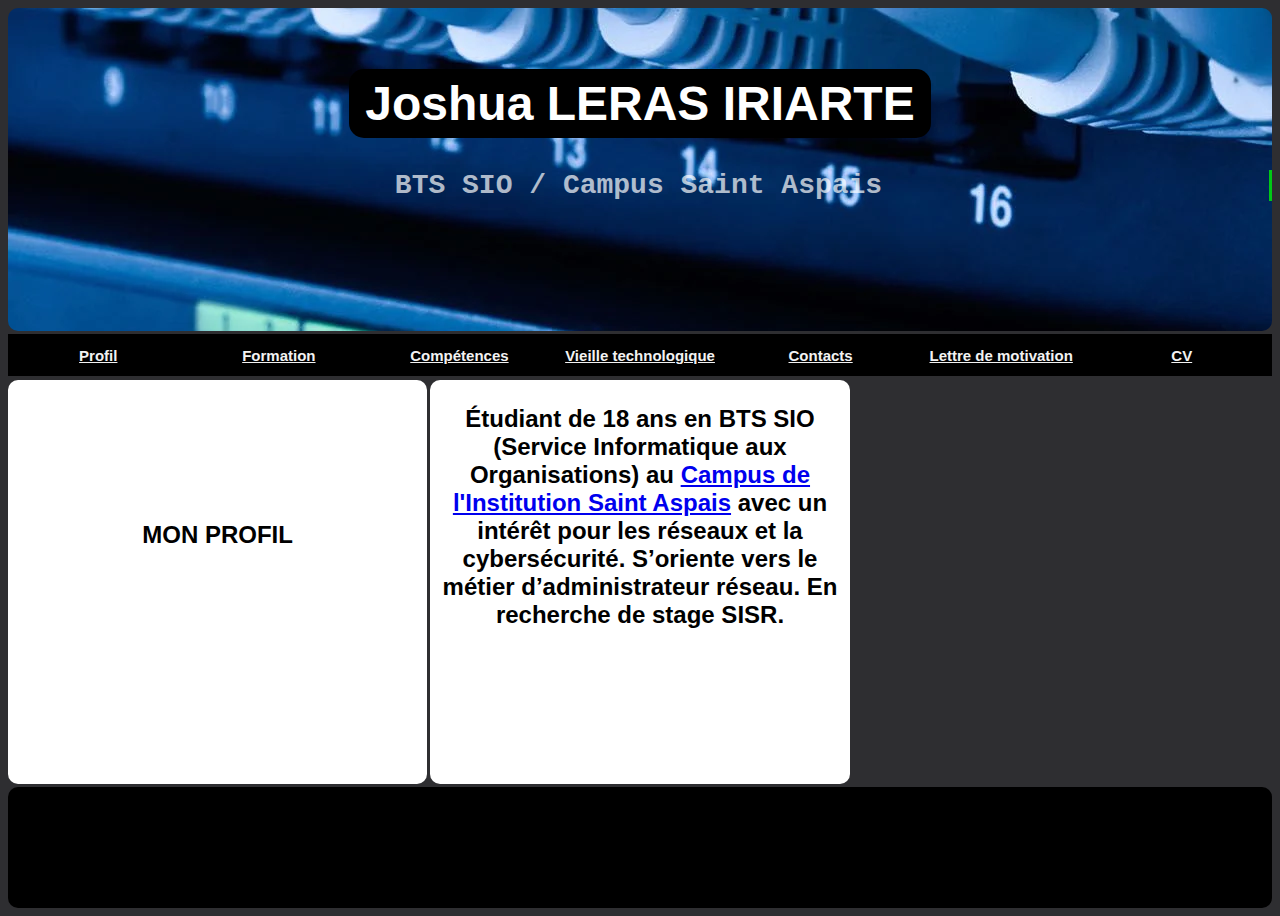
<file: index.html>
<!DOCTYPE html>
<html>
    <head>
        <meta charset="UTF-8">
        <meta name="viewport" content="width=device-width, initial-scale=1.0">
        <title>portfolio</title> 
        <link href="style.css" rel="stylesheet">
    </head>
    <body>
      <div class="container">
      <header>
          <h1>
              <div class="goo">
                  Joshua LERAS IRIARTE
              </div>
          </h1>
          <div style="text-align: center;">
          <div class="linux"><p style="text-align: center;"> BTS SIO / Campus Saint Aspais</p> </div>
          </div>
      </header>

      <div id="searchbar">
        <a href="index.html"> Profil </a>
        <a href="formation.html"> Formation </a>
        <a href="competences.html"> Compétences </a>
        <a href="vieille.html"> Vieille technologique </a>
        <a href="contacts.html"> Contacts </a>
        <a href="CV_Joshua_LerasIRiarte.pdf" target="_blank">Lettre de motivation</a>
        <a href="CV_Joshua_LerasIRiarte.pdf" target="_blank"> CV </a>
    </div>

        <div id="content1">
          <h1 class="middle">MON PROFIL</h1>
        </div>
        <div id="content2">
            <p class="content_text">  
              Étudiant de 18 ans en BTS SIO (Service
              Informatique aux Organisations) au <a href="https://institutionsaintaspais.fr/" target="_blank">Campus de l'Institution Saint Aspais</a>
              avec un intérêt pour les réseaux et la cybersécurité.  S’oriente
              vers le métier d’administrateur réseau. En
              recherche de stage SISR. 
            </p>
        </div>
        
        <footer>
        </footer>
      </div>  
    </body>
  </html>
</file>
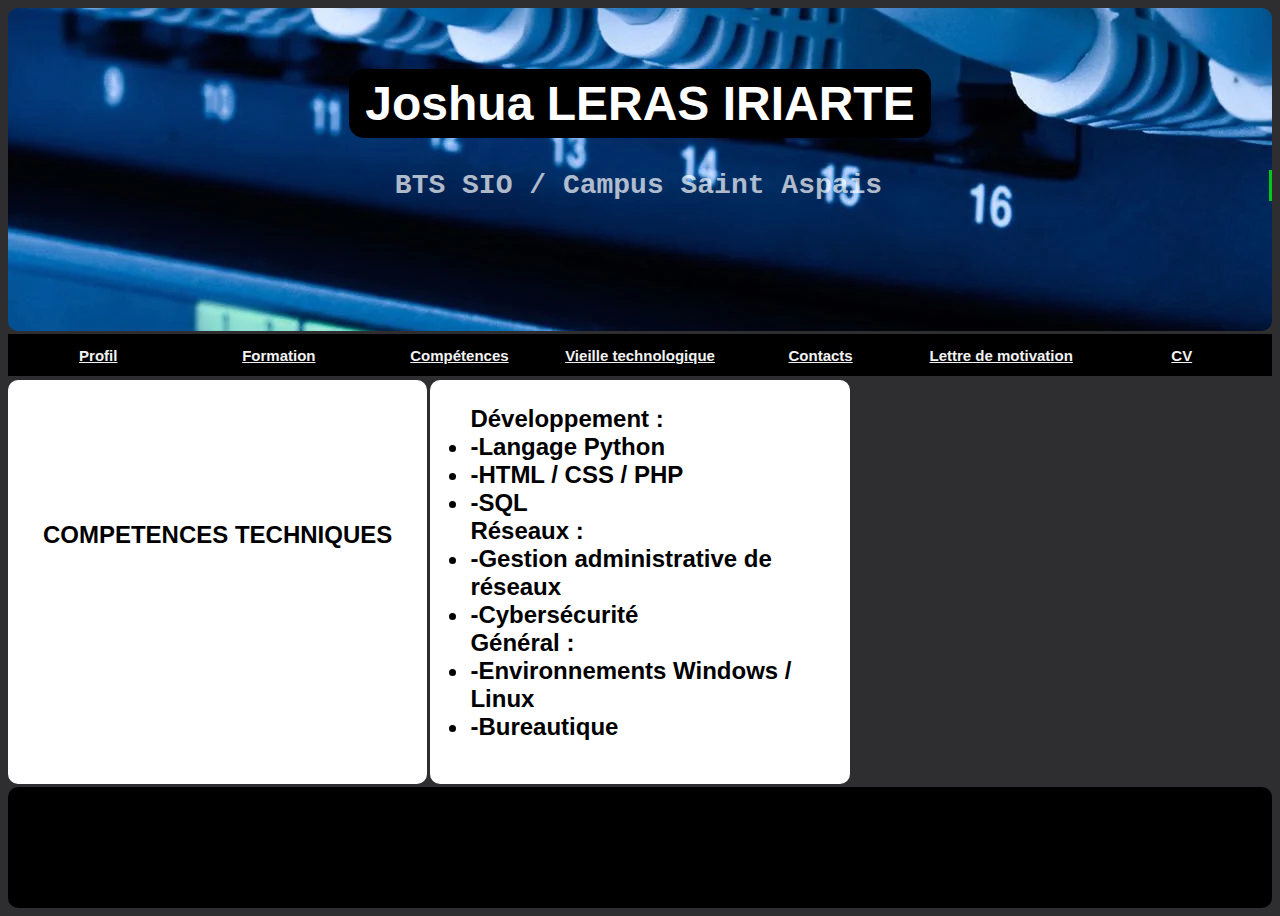
<file: competences.html>
<!DOCTYPE html>
<html>
    <head>
        <meta charset="UTF-8">
        <meta name="viewport" content="width=device-width, initial-scale=1.0">
        <title>portfolio</title> 
        <link href="style.css" rel="stylesheet">
    </head>
    <body>
      <div class="container">
      <header>
          <h1>
              <div class="goo">
                  Joshua LERAS IRIARTE
              </div>
          </h1>
          <div style="text-align: center;">
          <div class="linux"><p style="text-align: center;"> BTS SIO / Campus Saint Aspais</p> </div>
          </div>
      </header>

      <div id="searchbar">
        <a href="index.html"> Profil </a>
        <a href="formation.html"> Formation </a>
        <a href="competences.html"> Compétences </a>
        <a href="vieille.html"> Vieille technologique </a>
        <a href="contacts.html"> Contacts </a>
        <a href="CV_Joshua_LerasIRiarte.pdf" target="_blank">Lettre de motivation</a>
        <a href="CV_Joshua_LerasIRiarte.pdf" target="_blank"> CV </a>
    </div>

        <div id="content1">
          <h1 class="middle">COMPETENCES TECHNIQUES</h1>
        </div>
        <div id="content2">
            <ul class="list">  
                Développement :
                <li>-Langage Python</li>
                <li>-HTML / CSS  / PHP</li>
                <li>-SQL</li>
                Réseaux :
                <li>-Gestion administrative de réseaux</li>
                <li>-Cybersécurité</li>
                Général :
                <li>-Environnements Windows /  Linux</li>
                <li>-Bureautique</li>
            </ul>
        </div>
        
        <footer>
        </footer>
      </div>  
    </body>
  </html>
</file>
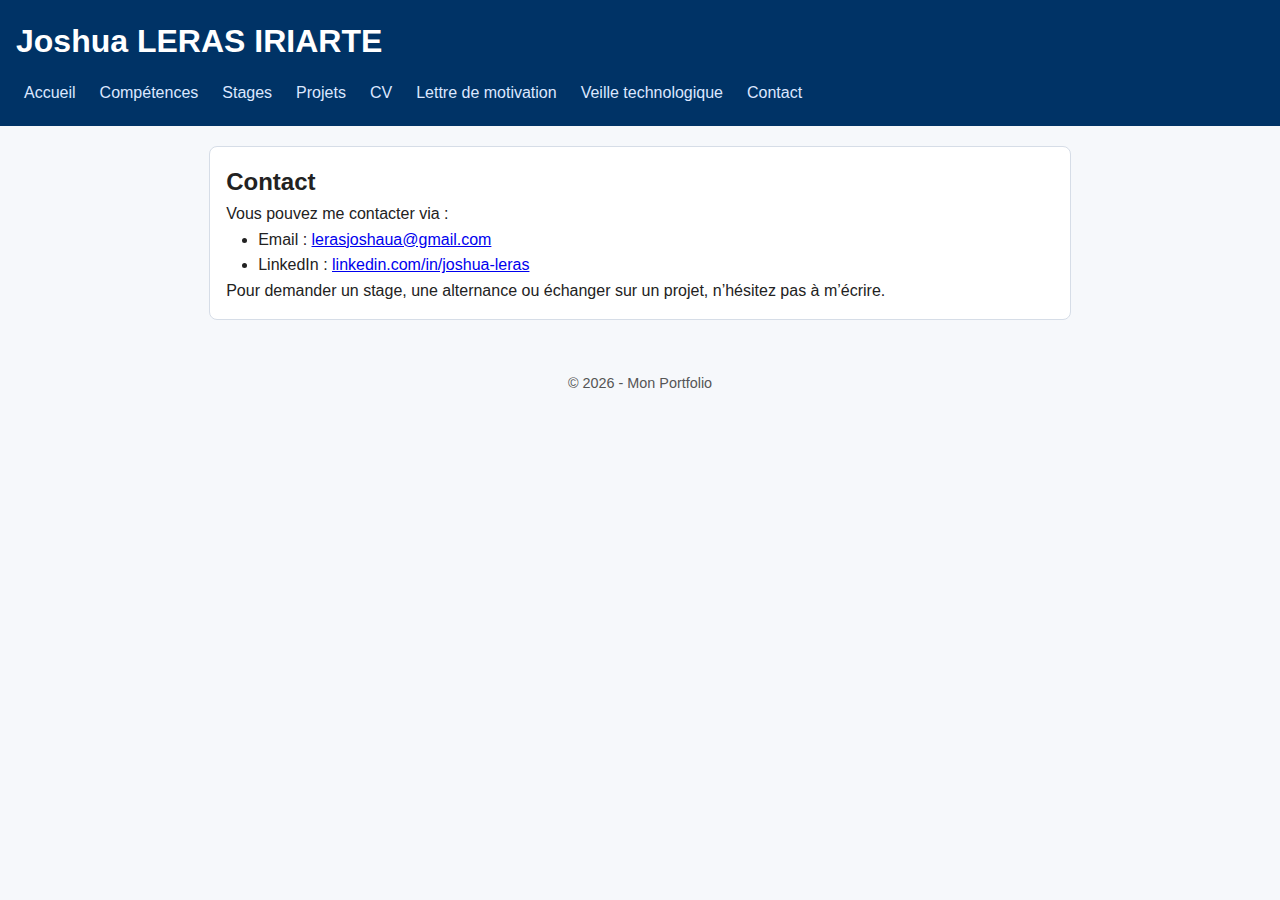
<file: contact.html>
<!DOCTYPE html>
<html lang="fr">
<head>
  <meta charset="UTF-8" />
  <meta name="viewport" content="width=device-width, initial-scale=1.0" />
  <title>Portfolio - Contact</title>
  <link rel="stylesheet" href="styles.css" />
</head>
<body>
  <header>
    <h1>Joshua LERAS IRIARTE</h1>
    <nav>
      <a href="index.html">Accueil</a>
      <a href="competences.html">Compétences</a>
      <a href="stages.html">Stages</a>
      <a href="projets.html">Projets</a>
      <a href="cv.html">CV</a>
      <a href="lettre-motivation.html">Lettre de motivation</a>
      <a href="veille-technologique.html">Veille technologique</a>
      <a href="contact.html">Contact</a>
    </nav>
  </header>

  <main>
    <section>
      <h2>Contact</h2>
      <p>Vous pouvez me contacter via :</p>
      <ul>
        <li>Email : <a href="mailto:lerasjoshua@gmail.com">lerasjoshaua@gmail.com</a></li>
        <li>LinkedIn : <a href="https://www.linkedin.com/in/joshua-leras" target="_blank" rel="noopener">linkedin.com/in/joshua-leras</a></li>
      </ul>
      <p>Pour demander un stage, une alternance ou échanger sur un projet, n’hésitez pas à m’écrire.</p>
    </section>
  </main>

  <footer>
    <p>&copy; 2026 - Mon Portfolio</p>
  </footer>
</body>
</html>
</file>
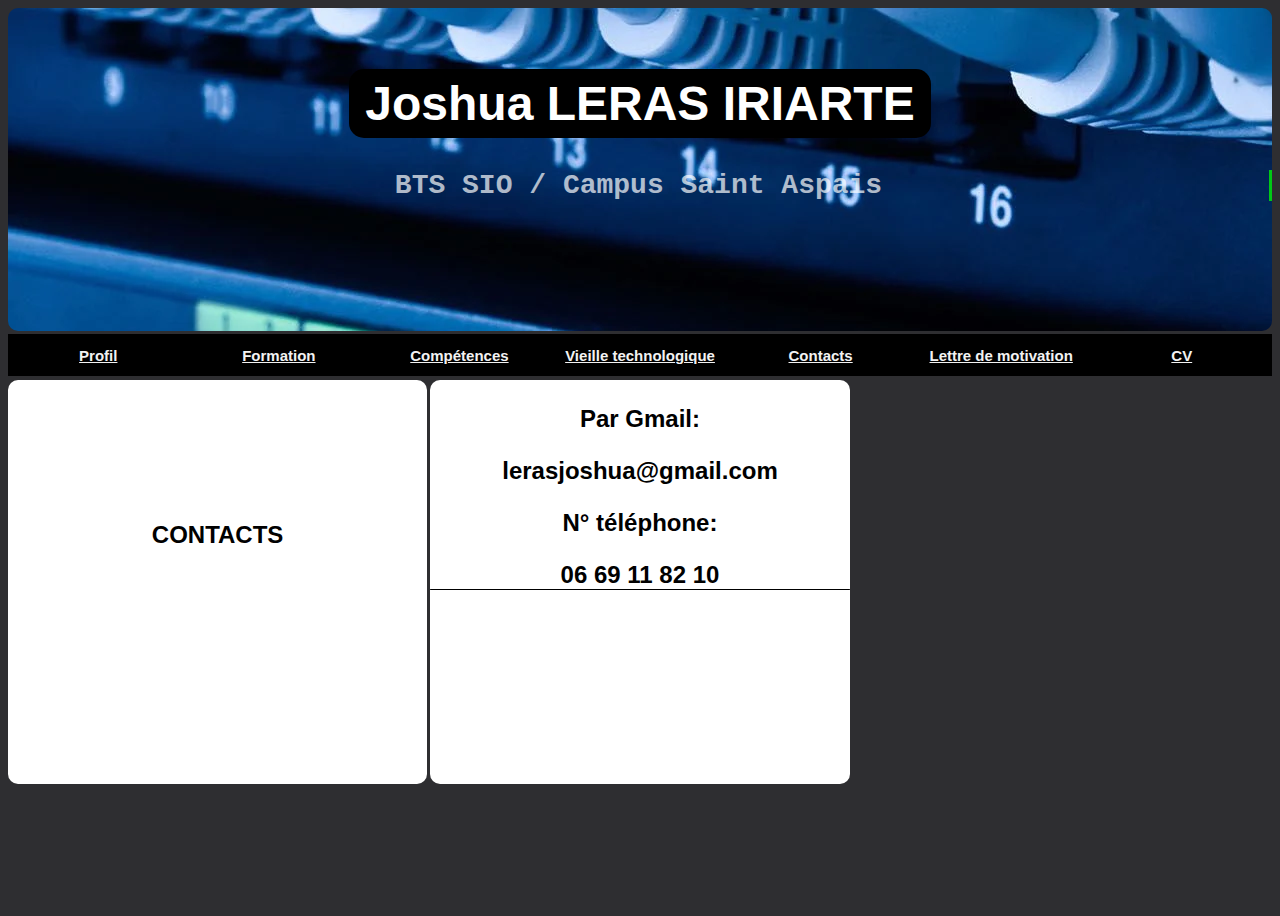
<file: contacts.html>
<!DOCTYPE html>
<html>
    <head>
        <meta charset="UTF-8">
        <meta name="viewport" content="width=device-width, initial-scale=1.0">
        <title>portfolio</title> 
        <link href="style.css" rel="stylesheet">
    </head>
    <body>
      <div class="container">
      <header>
          <h1>
              <div class="goo">
                  Joshua LERAS IRIARTE
              </div>
          </h1>
          <div style="text-align: center;">
          <div class="linux"><p style="text-align: center;"> BTS SIO / Campus Saint Aspais</p> </div>
          </div>
      </header>

      <div id="searchbar">
        <a href="index.html"> Profil </a>
        <a href="formation.html"> Formation </a>
        <a href="competences.html"> Compétences </a>
        <a href="vieille.html"> Vieille technologique </a>
        <a href="contacts.html"> Contacts </a>
        <a href="CV_Joshua_LerasIRiarte.pdf" target="_blank">Lettre de motivation</a>
        <a href="CV_Joshua_LerasIRiarte.pdf" target="_blank"> CV </a>
    </div>

        <div id="content1">
          <h1 class="middle">CONTACTS</h1>
        </div>
        <div id="content2">
            <div class="content_text">  
                <p>Par Gmail:</p>
                lerasjoshua@gmail.com
                <p>N° téléphone:</p>
                06 69 11 82 10
        </div>
        
        <footer>
        </footer>
      </div>  
    </body>
  </html>
</file>
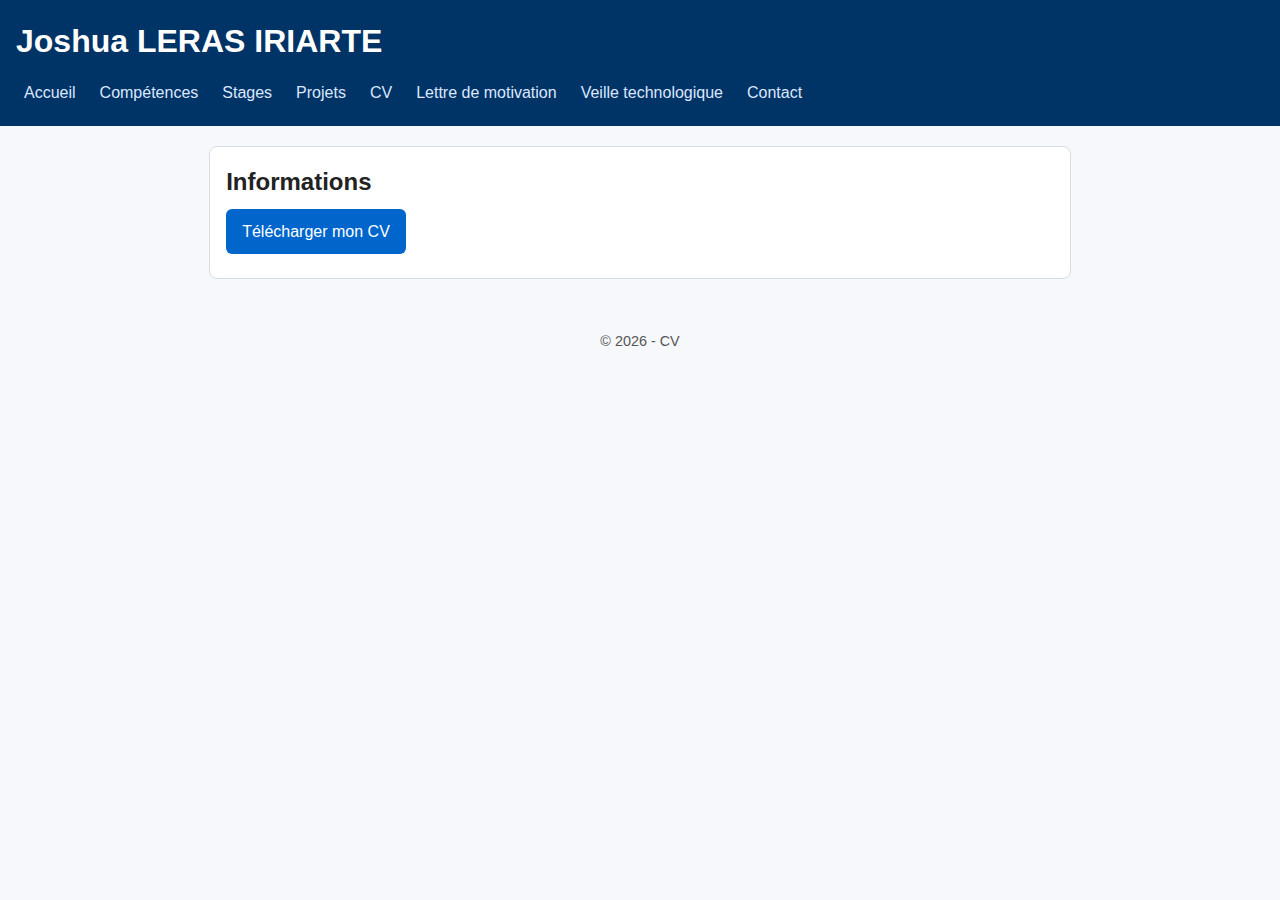
<file: cv.html>
<!DOCTYPE html>
<html lang="fr">
<head>
  <meta charset="UTF-8" />
  <meta name="viewport" content="width=device-width, initial-scale=1.0" />
  <title>Portfolio - CV</title>
  <link rel="stylesheet" href="styles.css" />
</head>
<body>
  <header>
    <h1>Joshua LERAS IRIARTE</h1>
    <nav>
      <a href="index.html">Accueil</a>
      <a href="competences.html">Compétences</a>
      <a href="stages.html">Stages</a>
      <a href="projets.html">Projets</a>
      <a href="cv.html">CV</a>
      <a href="lettre-motivation.html">Lettre de motivation</a>
      <a href="veille-technologique.html">Veille technologique</a>      
      <a href="contact.html">Contact</a>
    </nav>
  </header>

  <main>
    <section>
      <h2>Informations</h2>
      <p><a class="btn" href="cv_Joshua_LERAS_IRIARTE.pdf" download>Télécharger mon CV</a></p>
    </section>
  </main>

  <footer>
    <p>&copy; 2026 - CV</p>
  </footer>
</body>
</html>
</file>
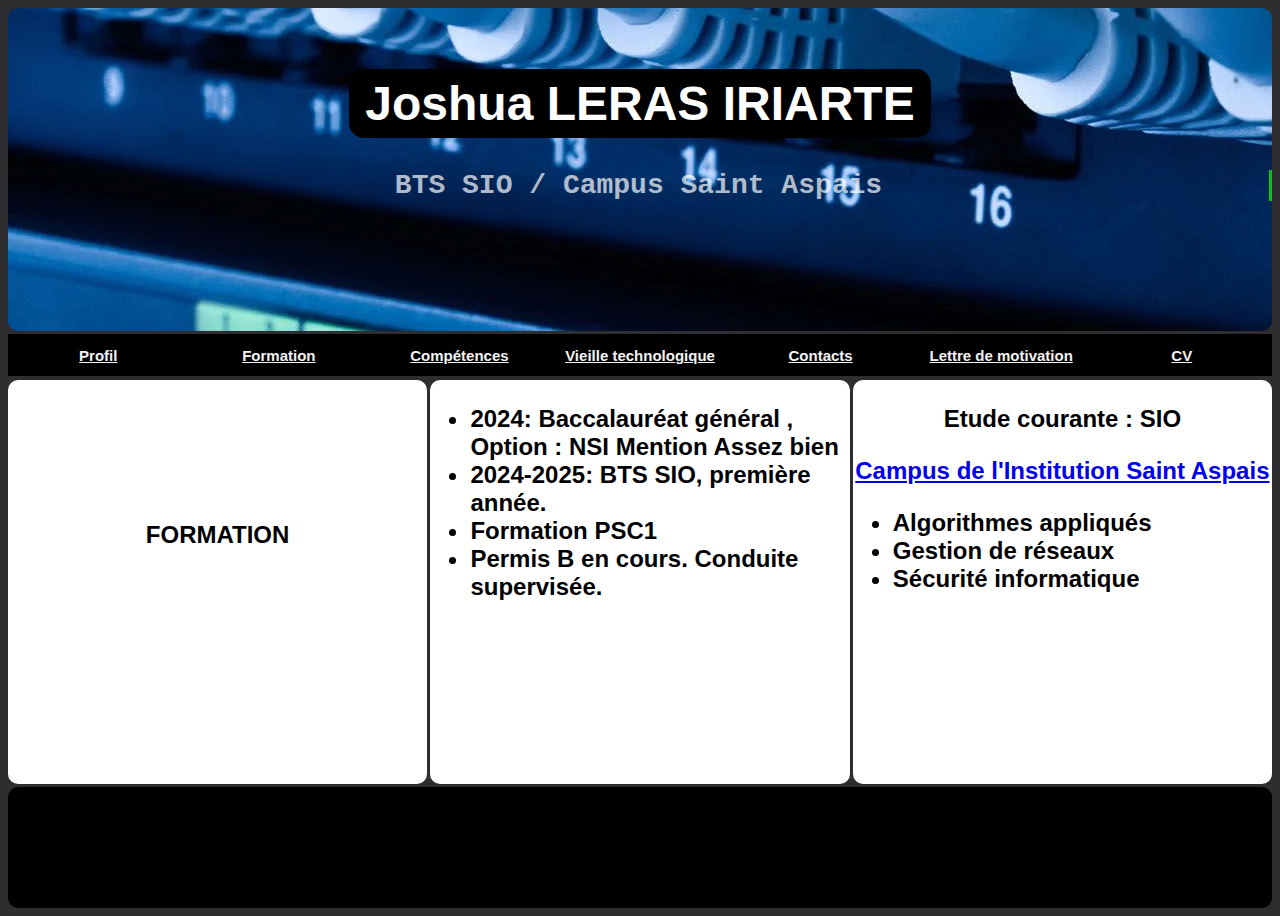
<file: formation.html>
<!DOCTYPE html>
<html>
    <head>
        <meta charset="UTF-8">
        <meta name="viewport" content="width=device-width, initial-scale=1.0">
        <title>portfolio</title> 
        <link href="style.css" rel="stylesheet">
    </head>
    <body>
      <div class="container">
      <header>
          <h1>
              <div class="goo">
                  Joshua LERAS IRIARTE
              </div>
          </h1>
          <div style="text-align: center;">
          <div class="linux"><p style="text-align: center;"> BTS SIO / Campus Saint Aspais</p> </div>
          </div>
      </header>

      <div id="searchbar">
        <a href="index.html"> Profil </a>
        <a href="formation.html"> Formation </a>
        <a href="competences.html"> Compétences </a>
        <a href="vieille.html"> Vieille technologique </a>
        <a href="contacts.html"> Contacts </a>
        <a href="CV_Joshua_LerasIRiarte.pdf" target="_blank">Lettre de motivation</a>
        <a href="CV_Joshua_LerasIRiarte.pdf" target="_blank"> CV </a>
    </div>

        <div id="content1">
          <h1 class="middle">FORMATION</h1>
        </div>

        <div id="content2">
            <ul class="list">
                <li>2024: Baccalauréat général , Option : NSI
                    Mention Assez bien</li>
                <li>2024-2025: BTS SIO, première année.</li>
                <li>Formation PSC1</li>
                <li>Permis B en cours. Conduite supervisée.</li>   
            </ul>
        </div>
        
        <div id="content3">
            <div class="content_text">  
            <p>
                Etude courante : SIO
            </p>
                <a href="https://institutionsaintaspais.fr/" target="_blank">Campus de l'Institution Saint Aspais</a>
            </div>

            <ul class="list">
                <li> Algorithmes appliqués</li>
                <li>Gestion de réseaux</li>
                <li>Sécurité informatique</li>
            </ul>
        </div>
        <footer>
        </footer>
      </div>  
    </body>
  </html>
</file>
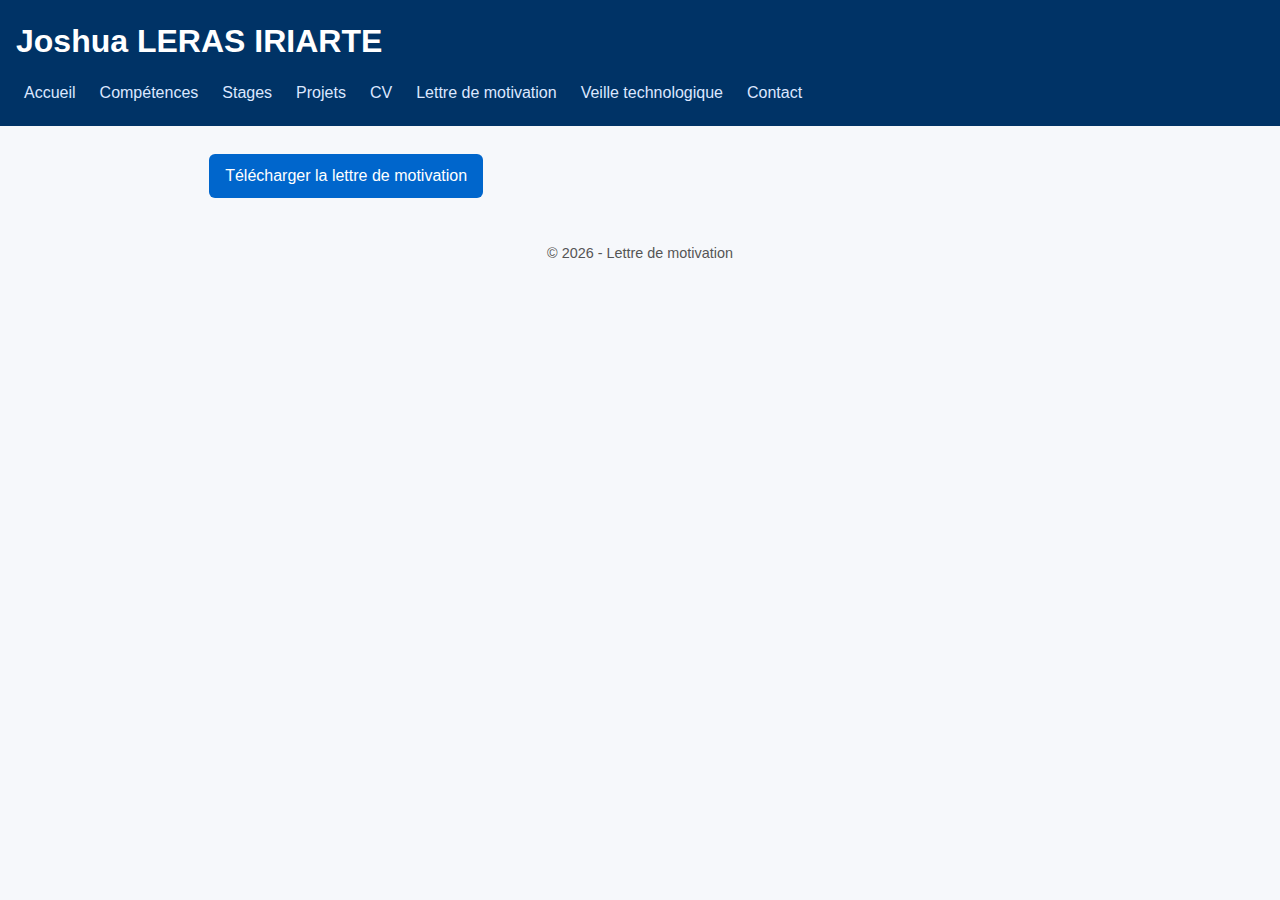
<file: lettre-motivation.html>
<!DOCTYPE html>
<html lang="fr">
<head>
  <meta charset="UTF-8" />
  <meta name="viewport" content="width=device-width, initial-scale=1.0" />
  <title>Portfolio - Lettre de motivation</title>
  <link rel="stylesheet" href="styles.css" />
</head>
<body>
  <header>
    <h1>Joshua LERAS IRIARTE</h1>
    <nav>
      <a href="index.html">Accueil</a>
      <a href="competences.html">Compétences</a>
      <a href="stages.html">Stages</a>
      <a href="projets.html">Projets</a>
      <a href="cv.html">CV</a>
      <a href="lettre-motivation.html">Lettre de motivation</a>
      <a href="veille-technologique.html">Veille technologique</a>    
      <a href="contact.html">Contact</a>
    </nav>
  </header>

  <main>
    <p><a class="btn" href="lettre-motivation_Joshua_LERAS_IRIARTE.pdf" download>Télécharger la lettre de motivation</a></p>
  </main>

  <footer>
    <p>&copy; 2026 - Lettre de motivation</p>
  </footer>
</body>
</html>
</file>
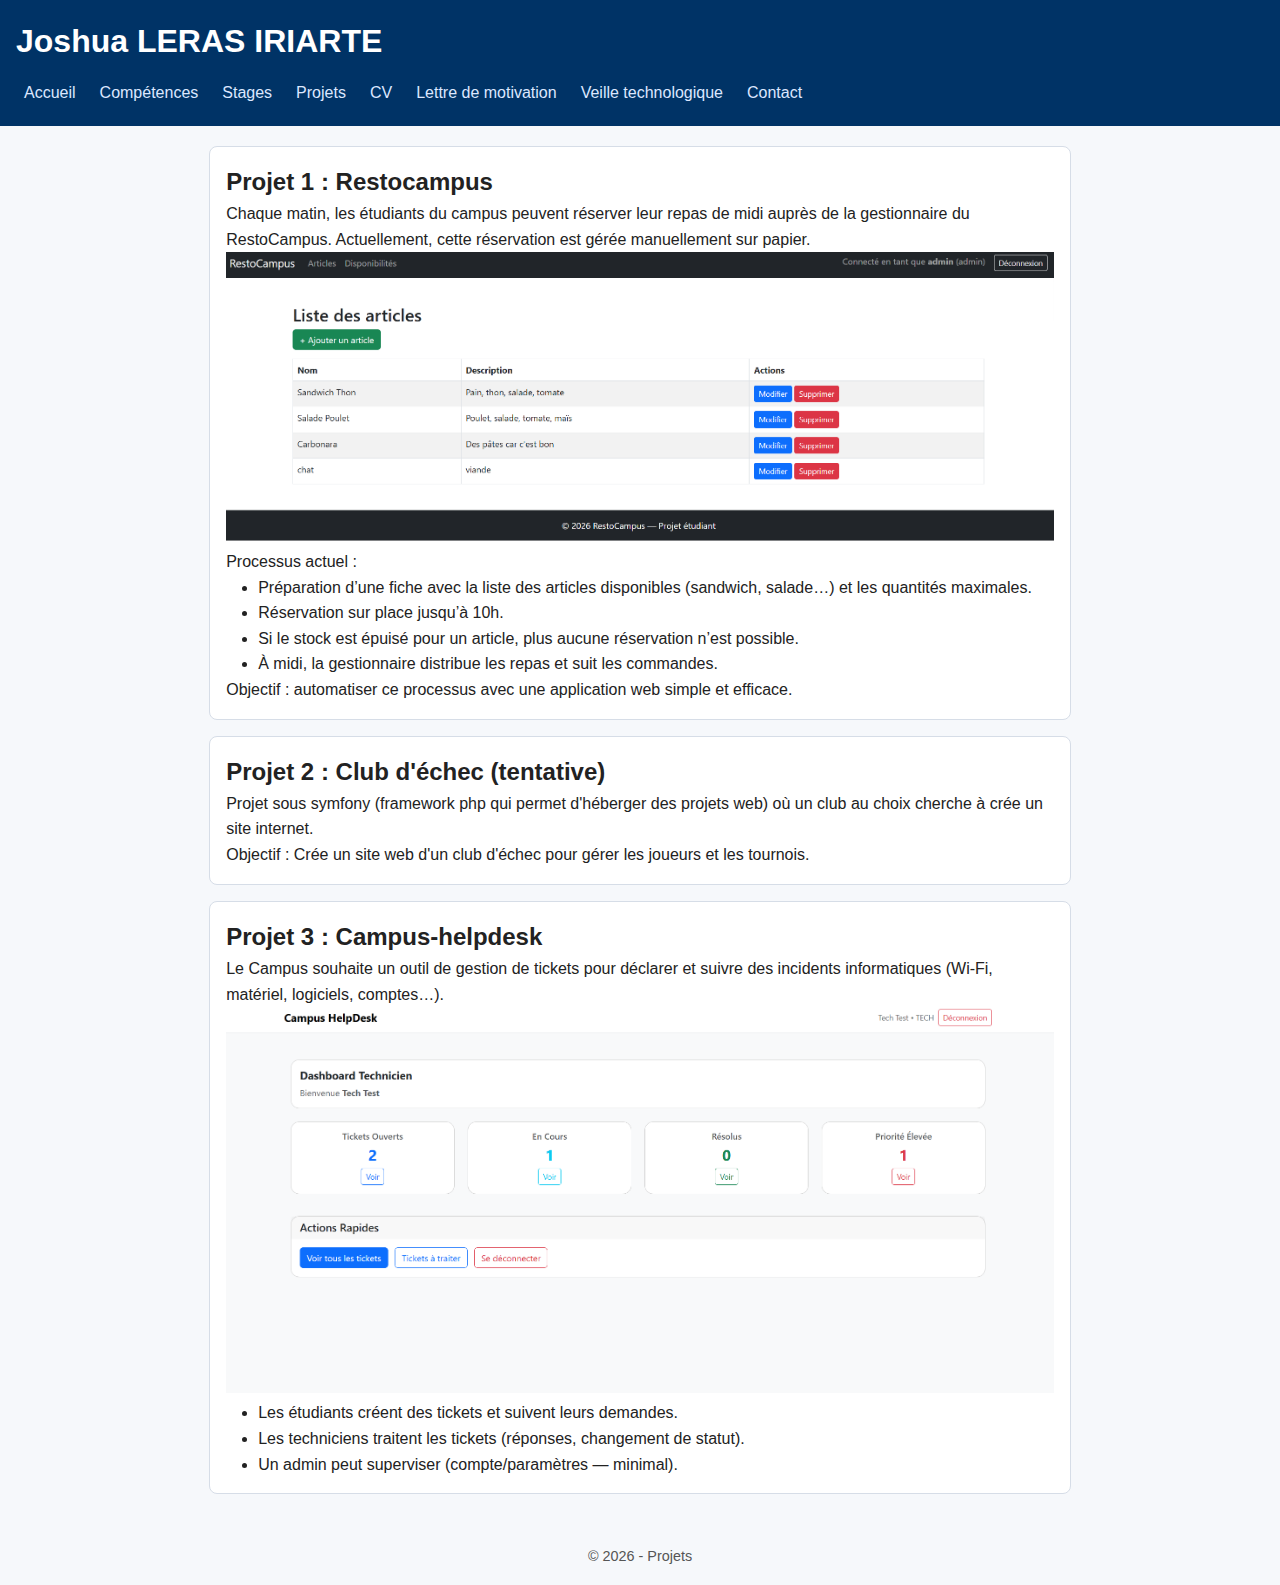
<file: projets.html>
<!DOCTYPE html>
<html lang="fr">
<head>
  <meta charset="UTF-8" />
  <meta name="viewport" content="width=device-width, initial-scale=1.0" />
  <title>Portfolio - Projets</title>
  <link rel="stylesheet" href="styles.css" />
</head>
<body>

  <header>
    <h1>Joshua LERAS IRIARTE</h1>
    <nav>
      <a href="index.html">Accueil</a>
      <a href="competences.html">Compétences</a>
      <a href="stages.html">Stages</a>
      <a href="projets.html">Projets</a>
      <a href="cv.html">CV</a>
      <a href="lettre-motivation.html">Lettre de motivation</a>
      <a href="veille-technologique.html">Veille technologique</a>
      <a href="contact.html">Contact</a>
    </nav>
  </header>

  <main>
    <article>
      <h2>Projet 1 : Restocampus</h2>
      <p>Chaque matin, les étudiants du campus peuvent réserver leur repas de midi auprès de la gestionnaire du RestoCampus. Actuellement, cette réservation est gérée manuellement sur papier.</p>
      <p><img src="images4_projet1.png" alt="Projet 1 - Restocampus" style="max-width:100%;height:auto;"></p>
      <p>Processus actuel :</p>
      <ul>
        <li>Préparation d’une fiche avec la liste des articles disponibles (sandwich, salade…) et les quantités maximales.</li>
        <li>Réservation sur place jusqu’à 10h.</li>
        <li>Si le stock est épuisé pour un article, plus aucune réservation n’est possible.</li>
        <li>À midi, la gestionnaire distribue les repas et suit les commandes.</li>
      </ul>
      <p>Objectif : automatiser ce processus avec une application web simple et efficace.</p>
    </article>

    <article>
      <h2>Projet 2 : Club d'échec (tentative)</h2>
      <p>Projet sous symfony (framework php qui permet d'héberger des projets web) où un club au choix cherche à crée un site internet.</p>
      <p>Objectif : Crée un site web d'un club d'échec pour gérer les joueurs et les tournois.</p>
    </article>

    <article>
      <h2>Projet 3 : Campus-helpdesk</h2>
      <p>Le Campus souhaite un outil de gestion de tickets pour déclarer et suivre des incidents informatiques (Wi‑Fi, matériel, logiciels, comptes…).</p>
      <p><img src="images3_projet3.png" alt="Projet 3 - Campus-helpdesk" style="max-width:100%;height:auto;"></p>
      <ul>
        <li>Les étudiants créent des tickets et suivent leurs demandes.</li>
        <li>Les techniciens traitent les tickets (réponses, changement de statut).</li>
        <li>Un admin peut superviser (compte/paramètres — minimal).</li>
      </ul>
    </article>
  </main>

  <footer>
    <p>&copy; 2026 - Projets</p>
  </footer>
</body>
</html>
</file>
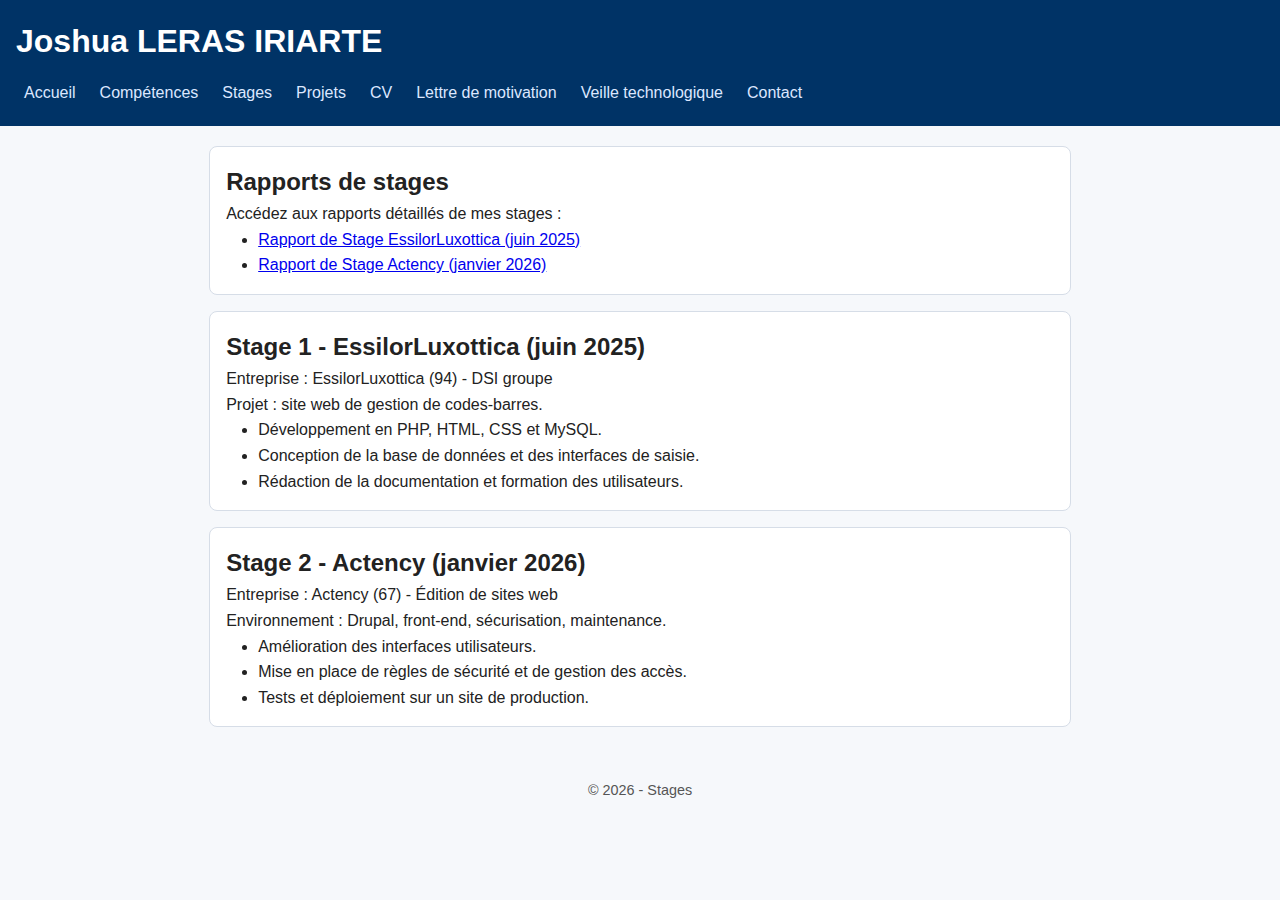
<file: stages.html>
<!DOCTYPE html>
<html lang="fr">
<head>
  <meta charset="UTF-8" />
  <meta name="viewport" content="width=device-width, initial-scale=1.0" />
  <title>Portfolio - Stages</title>
  <link rel="stylesheet" href="styles.css" />
</head>
<body>
  <header>
    <h1>Joshua LERAS IRIARTE</h1>
    <nav>
      <a href="index.html">Accueil</a>
      <a href="competences.html">Compétences</a>
      <a href="stages.html">Stages</a>
      <a href="projets.html">Projets</a>
      <a href="cv.html">CV</a>
      <a href="lettre-motivation.html">Lettre de motivation</a>
      <a href="veille-technologique.html">Veille technologique</a>
      <a href="contact.html">Contact</a>
    </nav>
  </header>

  <main>
    <section>
      <h2>Rapports de stages</h2>
      <p>Accédez aux rapports détaillés de mes stages :</p>
      <ul>
        <li><a href="stage-essilorluxottica.pdf">Rapport de Stage EssilorLuxottica (juin 2025)</a></li>
        <li><a href="stage-actency.pdf">Rapport de Stage Actency (janvier 2026)</a></li>
      </ul>
    </section>

    <article>
      <h2>Stage 1 - EssilorLuxottica (juin 2025)</h2>
      <p>Entreprise : EssilorLuxottica (94) - DSI groupe</p>
      <p>Projet : site web de gestion de codes-barres.</p>
      <ul>
        <li>Développement en PHP, HTML, CSS et MySQL.</li>
        <li>Conception de la base de données et des interfaces de saisie.</li>
        <li>Rédaction de la documentation et formation des utilisateurs.</li>
      </ul>
    </article>

    <article>
      <h2>Stage 2 - Actency (janvier 2026)</h2>
      <p>Entreprise : Actency (67) - Édition de sites web</p>
      <p>Environnement : Drupal, front-end, sécurisation, maintenance.</p>
      <ul>
        <li>Amélioration des interfaces utilisateurs.</li>
        <li>Mise en place de règles de sécurité et de gestion des accès.</li>
        <li>Tests et déploiement sur un site de production.</li>
      </ul>
    </article>
  </main>

  <footer>
    <p>&copy; 2026 - Stages</p>
  </footer>
</body>
</html>
</file>
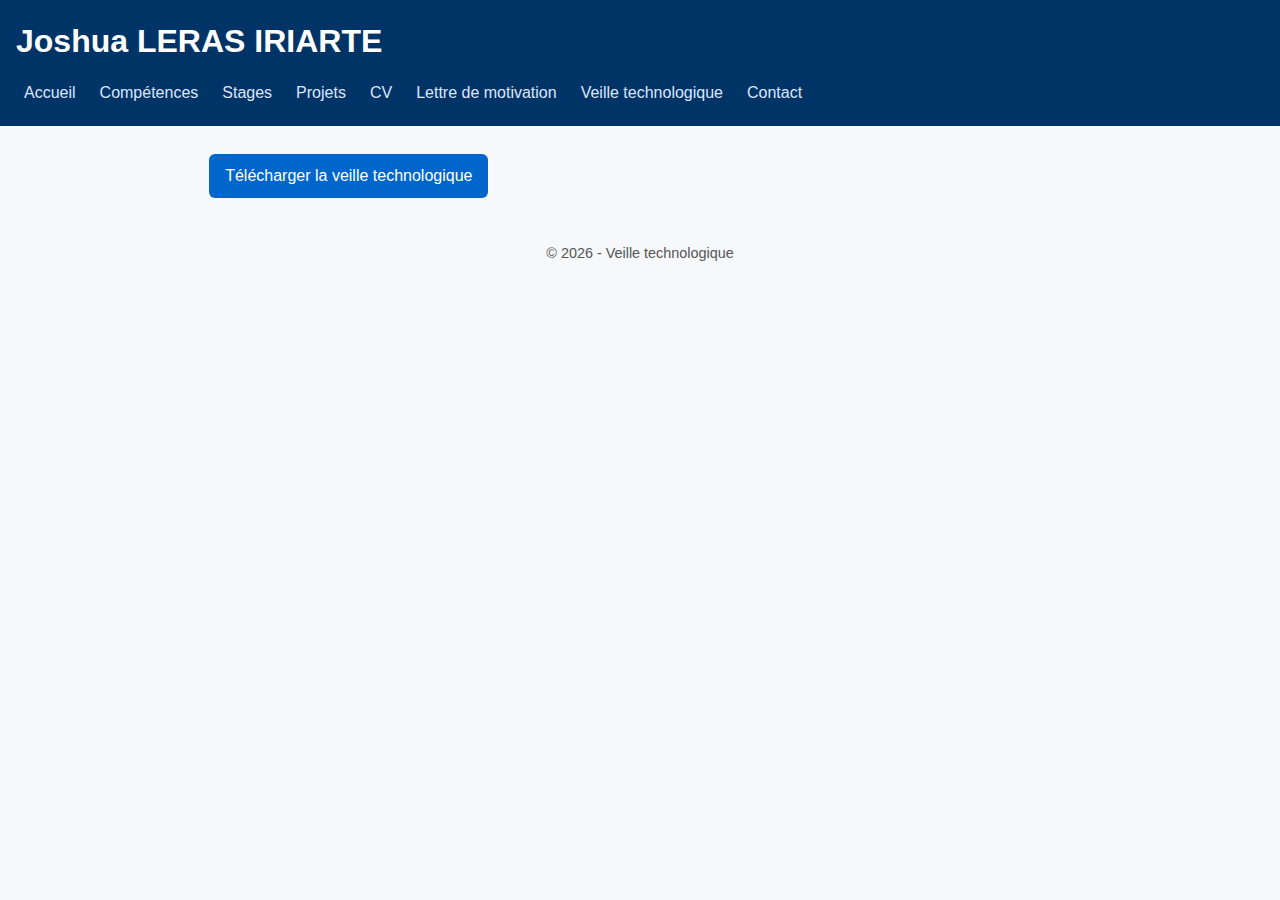
<file: veille-technologique.html>
<!DOCTYPE html>
<html lang="fr">
<head>
  <meta charset="UTF-8" />
  <meta name="viewport" content="width=device-width, initial-scale=1.0" />
  <title>Portfolio - Veille technologique</title>
  <link rel="stylesheet" href="styles.css" />
</head>
<body>
  <header>
    <h1>Joshua LERAS IRIARTE</h1>
    <nav>
      <a href="index.html">Accueil</a>
      <a href="competences.html">Compétences</a>
      <a href="stages.html">Stages</a>
      <a href="projets.html">Projets</a>
      <a href="cv.html">CV</a>
      <a href="lettre-motivation.html">Lettre de motivation</a>
      <a href="veille-technologique.html">Veille technologique</a>   
      <a href="contact.html">Contact</a>
    </nav>
  </header>

  <main>
    <p><a class="btn" href="veille-technologique.pdf" download>Télécharger la veille technologique</a></p>
  </main>

  <footer>
    <p>&copy; 2026 - Veille technologique</p>
  </footer>
</body>
</html>
</file>
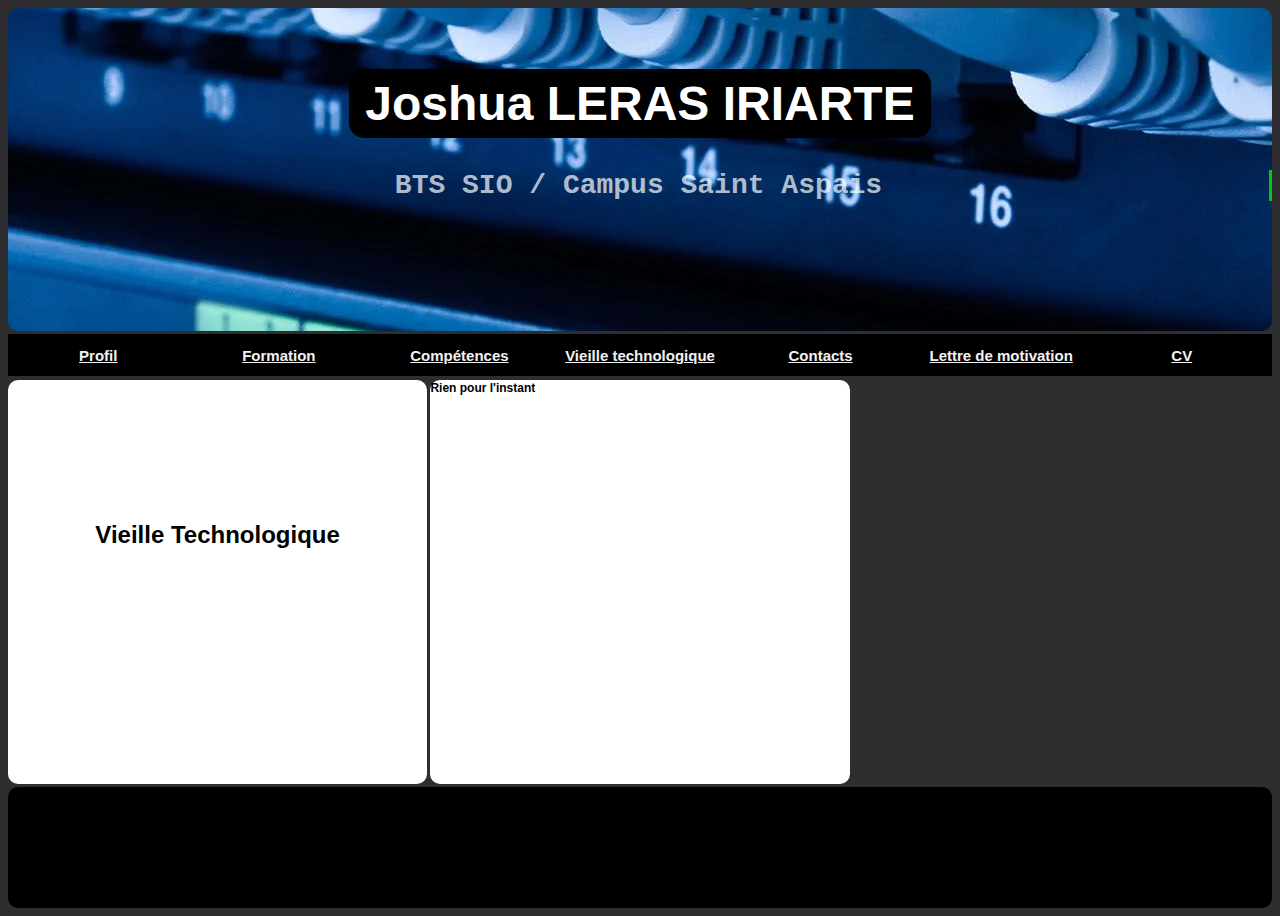
<file: vieille.html>
<!DOCTYPE html>
<html>
    <head>
        <meta charset="UTF-8">
        <meta name="viewport" content="width=device-width, initial-scale=1.0">
        <title>portfolio</title> 
        <link href="style.css" rel="stylesheet">
    </head>
    <body>
      <div class="container">
      <header>
          <h1>
              <div class="goo">
                  Joshua LERAS IRIARTE
              </div>
          </h1>
          <div style="text-align: center;">
          <div class="linux"><p style="text-align: center;"> BTS SIO / Campus Saint Aspais</p> </div>
          </div>
      </header>

      <div id="searchbar">
        <a href="index.html"> Profil </a>
        <a href="formation.html"> Formation </a>
        <a href="competences.html"> Compétences </a>
        <a href="vieille.html"> Vieille technologique </a>
        <a href="contacts.html"> Contacts </a>
        <a href="CV_Joshua_LerasIRiarte.pdf" target="_blank">Lettre de motivation</a>
        <a href="CV_Joshua_LerasIRiarte.pdf" target="_blank"> CV </a>
    </div>

        <div id="content1">
          <h1 class="middle">Vieille Technologique </h1>

        </div>
        
        <div id="content2">
            Rien pour l'instant
        </div>

        <footer>
        </footer>
      </div>  
    </body>
  </html>
</file>
<file: style.css>
:root {
  --color-highlight: #000;
  --main-radius: 10px;
  --main-padding: 1px;
}

body {
  font-family: helvetica, arial, sans-serif;
  background-color: #2e2e31;
}

.container {
  display: grid;
  height: 100vh;
  grid-template-columns: 1fr 1fr 1fr 1fr 1fr 1fr ;
  grid-template-rows: 0.8fr 0.1fr 1fr 0.3fr;
  grid-template-areas:
	"header header header header header header"
	"searchbar searchbar searchbar searchbar searchbar searchbar"
  "content1 content1 content2 content2 content3 content3"
  "footer footer footer footer footer footer";
  grid-gap: 0.2rem;
  font-weight: 800;
  font-size: 12px;
  color: #004d40;
  text-align: center;
}

.container_acceuil {
  display: grid;
  height: 100vh;
  grid-template-columns: 1fr 1fr 1fr 1fr 1fr 1fr ;
  grid-template-rows: 0.2fr 0.1fr;
  grid-template-areas:
  "header header header header header header"
	"searchbar searchbar searchbar searchbar searchbar searchbar";
  grid-gap: 0.2rem;
  font-weight: 800;
  font-size: 12px;
  color: #004d40;
  text-align: center;
}

/*Cases grid*/
header {
  background-image: url('portfolio4.webp');
  grid-area: header;
  text-align: center;
  font-size: 25px;
  border-radius: 500px;
  border-radius: var(--main-radius);
  padding-top: var(--main-padding);
}

header h1 {
  margin-top: 5%;
  color:white;
}

footer {
  background-color: #000000;
  grid-area: footer;
  border-radius: var(--main-radius);
  padding-top: var(--main-padding);
}

main{
  background: #84ffff;
  grid-area: main;
  border-radius: var(--main-radius);
  padding-top: var(--main-padding);
}

main img {
	width:100%;
	height:100%;
	float:left;
}

#button {
  grid-area: button;
  border-radius: var(--main-radius);
  padding-top: var(--main-padding);
  }

#title {
	grid-area: title;
	text-align:left;
	color:white;
	border-radius: var(--main-radius);
	padding-top: var(--main-padding);
}

#searchbar {
  background: #000000;
  display: flex;
  grid-area: searchbar;
  padding-top: var(--main-padding);
  justify-content: space-evenly;
  position: relative;
}
         
    /* styling navlist anchor element */
    #searchbar a {
        color: #f2f2f2;
		height : 50%; 
        padding: 12px;
        font-size: 15px;
		width:20%;
    }
 
    /* hover effect of navlist anchor element */
    #searchbar a:hover {
        background-color: #0e7310;
        color: black;
    }
	
#content1 {
  background: #ffffff;
  grid-area: content1;
  text-align: left;
  color:rgb(0, 0, 0);
  border-radius: var(--main-radius);
	padding-top: var(--main-padding);
}

#content2 {
  background: #ffffff;
  grid-area: content2;
  text-align: left;
  color:rgb(0, 0, 0);
  border-radius: var(--main-radius);
	padding-top: var(--main-padding);
}

#content3 {
  background: #ffffff;
  grid-area: content3;
  text-align: left;
  color:rgb(0, 0, 0);
  border-radius: var(--main-radius);
	padding-top: var(--main-padding);
}

/*Autres*/
	.content_text {
		white-space: normal;
		text-overflow: ellipsis;
    font-size:24px;
    text-align: center;
	}

  .list{
    white-space: normal;
		text-overflow: ellipsis;
    font-size:24px;
  }
  
  .goo {
    font-size: 3rem;
    line-height: 1.35;
    display: inline;
    box-decoration-break: clone;
    background: var(--color-highlight);
    padding: 0.5rem 1rem;
    border-radius: 15px;
}

.goo:focus {
    outline: 0;
}

.middle {
  margin-top: 140px;
  text-align: center;
}

/*ANIMATIONS */
/*Premiere A*/
.linux p{
  margin-left: auto;
  margin-right:auto;
  animation: animated-text 4s steps(30,end) 2s 1 normal both,
             animated-cursor 600ms steps(30,end) infinite;
}

.linux p {
  border-right: solid 3px rgba(0,255,0,.75);
  white-space: nowrap;
  overflow: hidden;    
  font-family: 'Source Code Pro', monospace;  
  font-size: 28px;
  color: rgba(255,255,255,.70);
}

/*animation texte*/

@keyframes animated-text{
  from{width: 0px;}
  to{width: 445px;}
}

/* Animation curseur */

@keyframes animated-cursor{
  from{border-right-color: rgba(0,255,0,.75);}
  to{border-right-color: transparent;}
}
</file>
<file: styles.css>
* { box-sizing: border-box; margin: 0; padding: 0; }
body { font-family: Arial, sans-serif; line-height: 1.6; color: #222; background: #f6f8fb; }
header { background: #003366; color: #ffffff; padding: 1rem; }
header h1 { margin-bottom: 0.5rem; }
nav { display: flex; flex-wrap: wrap; gap: 0.5rem; }
nav a { color: #dce7ff; text-decoration: none; padding: 0.3rem 0.5rem; border-radius: 4px; }
nav a:hover { background: #1a5db5; }
main { padding: 1.2rem; max-width: 900px; margin: 0 auto; }
section, article { background: #ffffff; border: 1px solid #d6dde7; border-radius: 8px; padding: 1rem; margin-bottom: 1rem; }
footer { text-align: center; padding: 1rem; font-size: 0.9rem; color: #555; }
.btn { display: inline-block; background: #0066cc; color: #fff; text-decoration: none; padding: 0.6rem 1rem; border-radius: 6px; margin: 0.5rem 0; }
.btn:hover { background: #004d99; }
ul { list-style: disc; margin-left: 2rem; }
</file>
